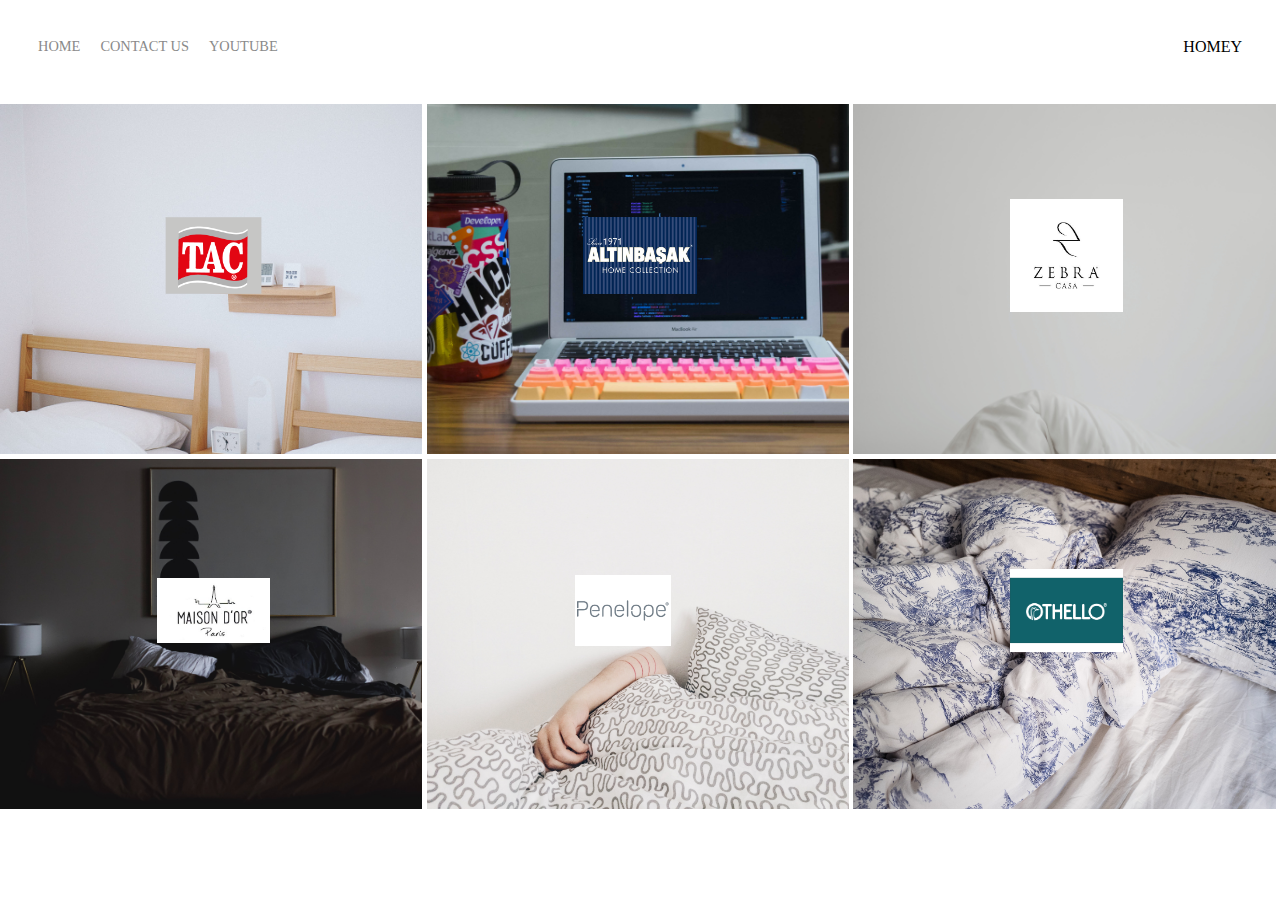
<file: index.html>
<!DOCTYPE html>
<html>
<head>
    <link rel="shortcut icon" type="image/png" href="images/homeyico.png"/><!--favicon-->
    <meta charset="utf-8" />
    <title>homey.az</title>
    <link rel="stylesheet" href="styles.css"><!--css-->
</head>
<body>
    <div class="container">
        <div class="nav-wrapper">
            <div class="left-side">
                <div class="nav-link-wrapper">
                    <a href="index.html">home</a>
                </div><!--nav-link-wrapper ends here-->
                <div class="nav-link-wrapper">
                    <a href="contact.html">contact us</a>
               </div><!--nav-link-wrapper ends here-->
               <div class="nav-link-wrapper">
                    <a href="https://www.youtube.com/">youtube</a>
               </div><!--nav-link-wrapper ends here-->           
             </div><!--left-side ends here-->

            <div class="right-side">
                <div class="brand">
            <div>HOMEY</div>
                </div><!--brand ends here-->
            </div><!--right-side ends here-->
        </div> <!--nav-wrapper ends here-->
    
    <div class="content-wrapper">
        <div class="portfolio-items-wrapper">

            <div class="portfolio-item-wrapper">                                          
                      
                <div class="portfolio-img-background" style="background-image: url(images/portfolio1.jpg);"> </div>
                    <a href="tac.html">
                        <div class="img-text-wrapper">
                            <div class="logo-wrapper">
                            <img src="images/logos/tac.png">                           
                            </div><!--Logo-wrapper ends here-->

                            <div class="subtitle">With over 40 years of experience</div>                       
                        </div><!--text ends here-->
                    </a><!--Image button ends here-->
            </div><!--Portfolio-item-wrapper ends here-->

            <div class="portfolio-item-wrapper">

                <div class="portfolio-img-background" style="background-image: url(images/portfolio2.jpg);"> </div>
                    <a href="altinbashak.html">
                        <div class="img-text-wrapper">
                            <div class="logo-wrapper">
                            <img src="images/logos/altinbasak.png">
                            </div><!--Logo-wrapper ends here-->

                            <div class="subtitle">Home Collection Since 1971</div>
                        </div><!--text ends here-->
                    </a><!--Image button ends here-->
            </div><!--Portfolio-item-wrapper ends here--> 

            <div class="portfolio-item-wrapper">

                 <div class="portfolio-img-background" style="background-image: url(images/portfolio3.jpg);"> </div>
                 <a href="zebracasa.html">
                    <div class="img-text-wrapper">
                        <div class="logo-wrapper">
                            <img src="images/logos/zebra.jpg">
                        </div><!--Logo-wrapper ends here-->

                        <div class="subtitle">Zebra Casa</div>
                    </div><!--text ends here-->
                </a><!--Image button ends here-->
        </div><!--Portfolio-item-wrapper ends here-->

             <div class="portfolio-item-wrapper">

                 <div class="portfolio-img-background" style="background-image: url(images/portfolio4.jpg);"> </div>
                 <a href="maisondor.html">
                    <div class="img-text-wrapper">
                        <div class="logo-wrapper">
                            <img src="images/logos/maison.jpg">
                        </div><!--Logo-wrapper ends here-->

                        <div class="subtitle">Maison D'or</div>
                    </div><!--text ends here-->
                </a><!--Image button ends here-->
        </div><!--Portfolio-item-wrapper ends here-->

             <div class="portfolio-item-wrapper">

                 <div class="portfolio-img-background" style="background-image: url(images/portfolio5.jpg);"> </div>
                 <a href="penelope.html">
                    <div class="img-text-wrapper">
                        <div class="logo-wrapper">
                            <img src="images/logos/penelope.png">
                        </div><!--Logo-wrapper ends here-->

                        <div class="subtitle">Penelope</div>
                    </div><!--text ends here-->
                </a><!--Image button ends here-->
        </div><!--Portfolio-item-wrapper ends here-->

             <div class="portfolio-item-wrapper">

                <div class="portfolio-img-background" style="background-image: url(images/portfolio6.jpg);"> </div>
                <a href="othello.html">
                    <div class="img-text-wrapper">
                        <div class="logo-wrapper">
                            <img src="images/logos/othello.png">
                        </div><!--Logo-wrapper ends here-->

                        <div class="subtitle">Othello</div>
                    </div><!--Image-text-wrapper ends here-->
                </a><!--Image button ends here-->
        </div><!--Portfolio-item-wrapper ends here--> 
            
            </div><!--Portfolio-items-wrapper ends here-->
        </div><!--content-wrapper ends here-->
    </div><!--container ends here-->
</body>
<script>
    const portfolioItems = document.querySelectorAll('.portfolio-item-wrapper')

    portfolioItems.forEach(portfolioItem => {
        portfolioItem.addEventListener('mouseover',() => {
            console.log(portfolioItem);
            console.log(portfolioItem.childNodes[1].classList);
            portfolioItem.childNodes[1].classList.add('img-darken');
            console.log(portfolioItem.childNodes.NodeList);
        })

        portfolioItem.addEventListener('mouseout',() => {
            console.log(portfolioItem.childNodes);
            console.log(portfolioItem.childNodes[1].classList);
            portfolioItem.childNodes[1].classList.remove('img-darken');
        })
    
    })
</script>
</html>
</file>
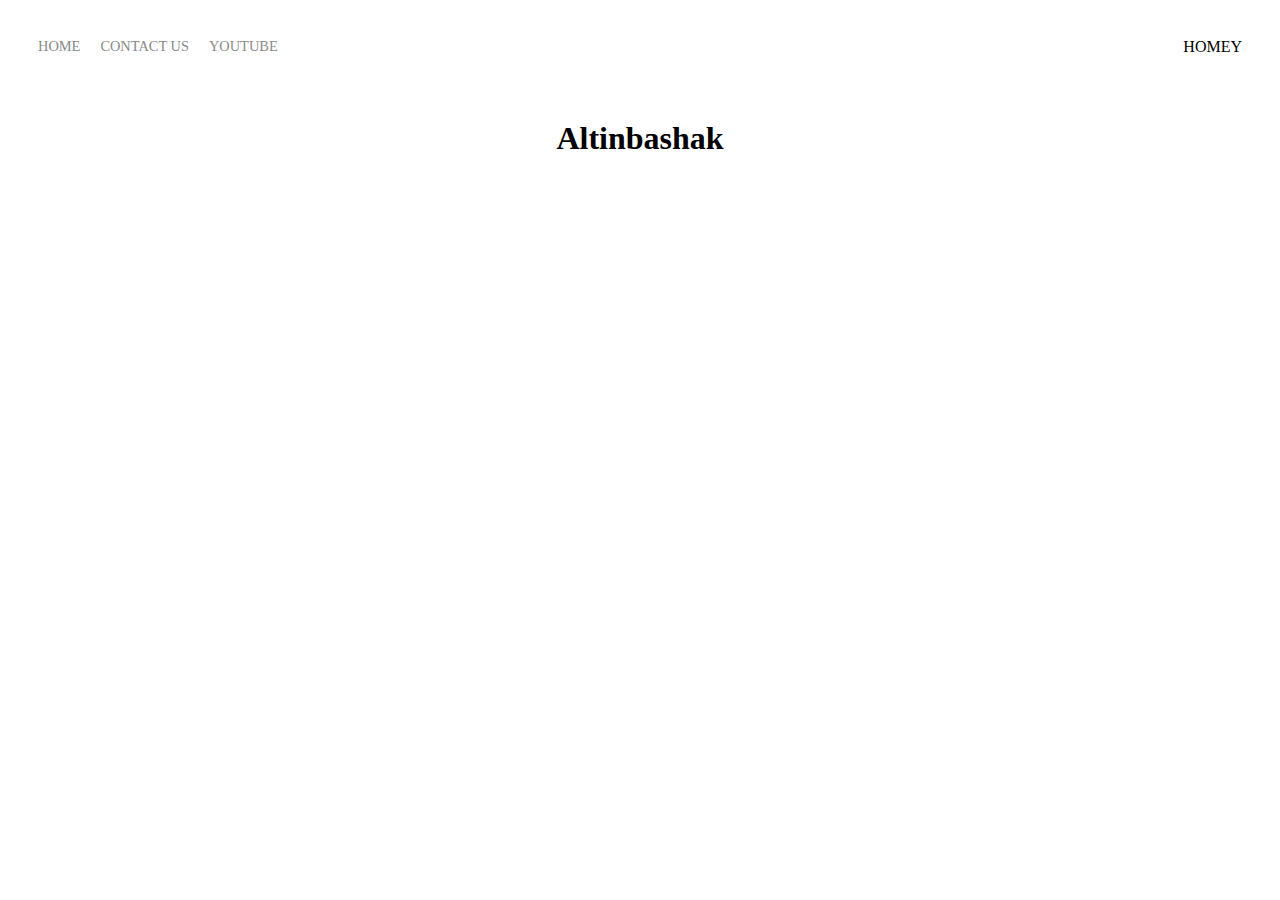
<file: altinbashak.html>
<!DOCTYPE html>
<html>
<head>
    <meta charset="utf-8" />
    <title>homey.az/altinbashak</title>
    <link rel="stylesheet" href="styles.css">
</head>
<body>
    <div class="container">
        <div class="nav-wrapper">
            <div class="left-side">
                <div class="nav-link-wrapper">
                    <a href="index.html">home</a>
                </div>
                <div class="nav-link-wrapper">
                    <a href="contact.html">contact us</a>
               </div>
               <div class="nav-link-wrapper">
                    <a href="https://www.youtube.com/">youtube</a>
               </div>
            
        </div>
            <div class="right-side">
                <div class="brand">
            <div>HOMEY</div>
            </div>
            </div>
        </div> 
    
        <div class="content-wrapper">
            <h1 id="brand-name">Altinbashak</h1>
            
         </div>
    </div>
</body>

</html>
</file>
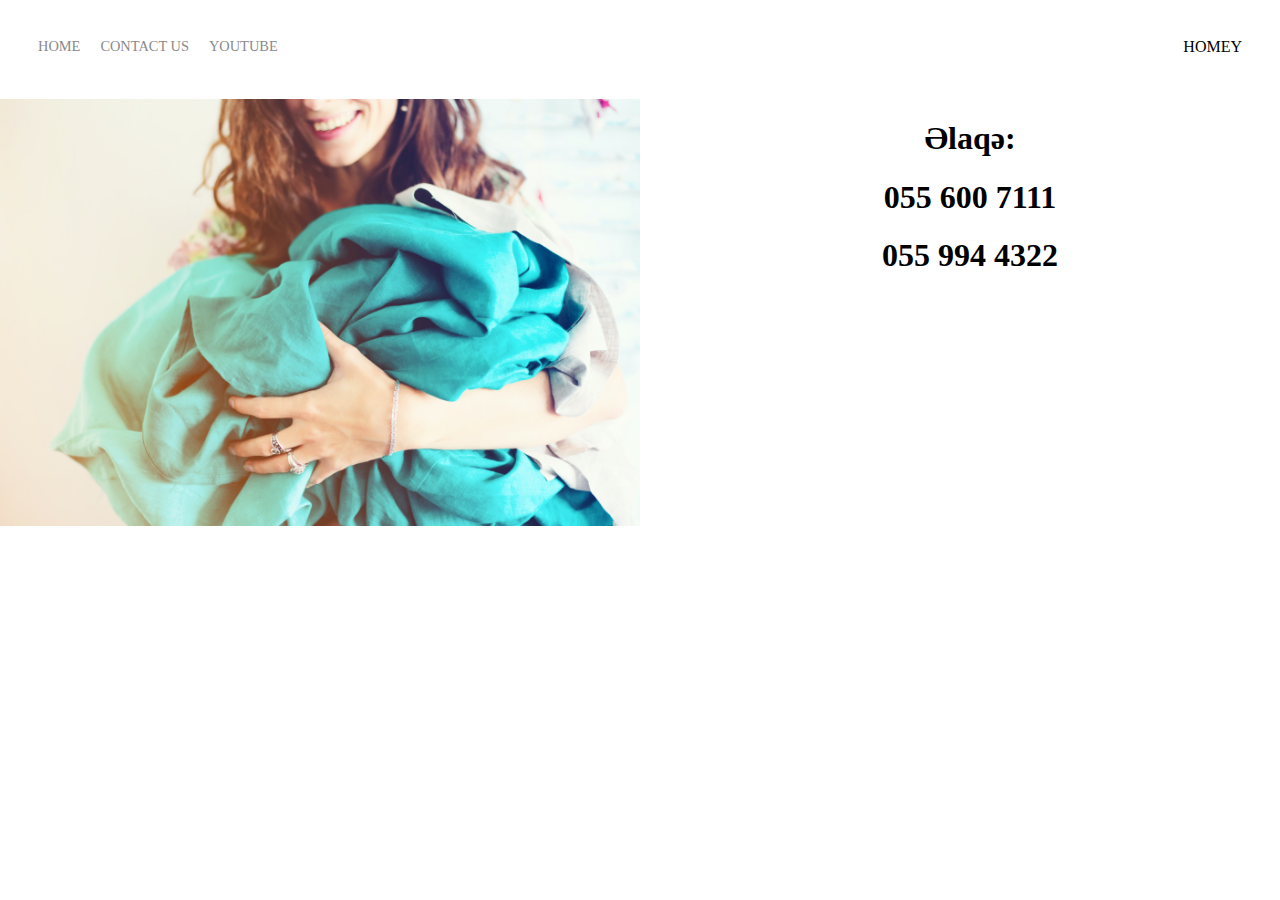
<file: contact.html>
<!DOCTYPE html>
<html>
<head>
    <meta charset="utf-8" />
    <title>homey.az</title>
    <link rel="stylesheet" href="styles.css">
</head>
<body>
    <div class="container">
        <div class="nav-wrapper">
            <div class="left-side">
                <div class="nav-link-wrapper">
                    <a href="index.html">home</a>
                </div>
                <div class="nav-link-wrapper">
                    <a href="contact.html">contact us</a>
               </div>
               <div class="nav-link-wrapper">
                    <a href="https://www.youtube.com/">youtube</a>
               </div>
            
        </div>
            <div class="right-side">
                <div class="brand">
            <div>HOMEY</div>
            </div>
            </div>
        </div> 
    
        <div class="content-wrapper">
            <div class="two-column-wrapper">
                <div class="contact-page-image-wrapper">
                    <img src="images/contactPage.jpg" alt="contact" style="width:100%">
                </div>
                <div class="contact-page-content-wrapper">
                    <h1>Əlaqə: </h1>
                    <h1>055 600 7111</h1>
                    <h1>055 994 4322</h1>
                </div>

            
            </div>
    </div>
</body>

</html>
</file>
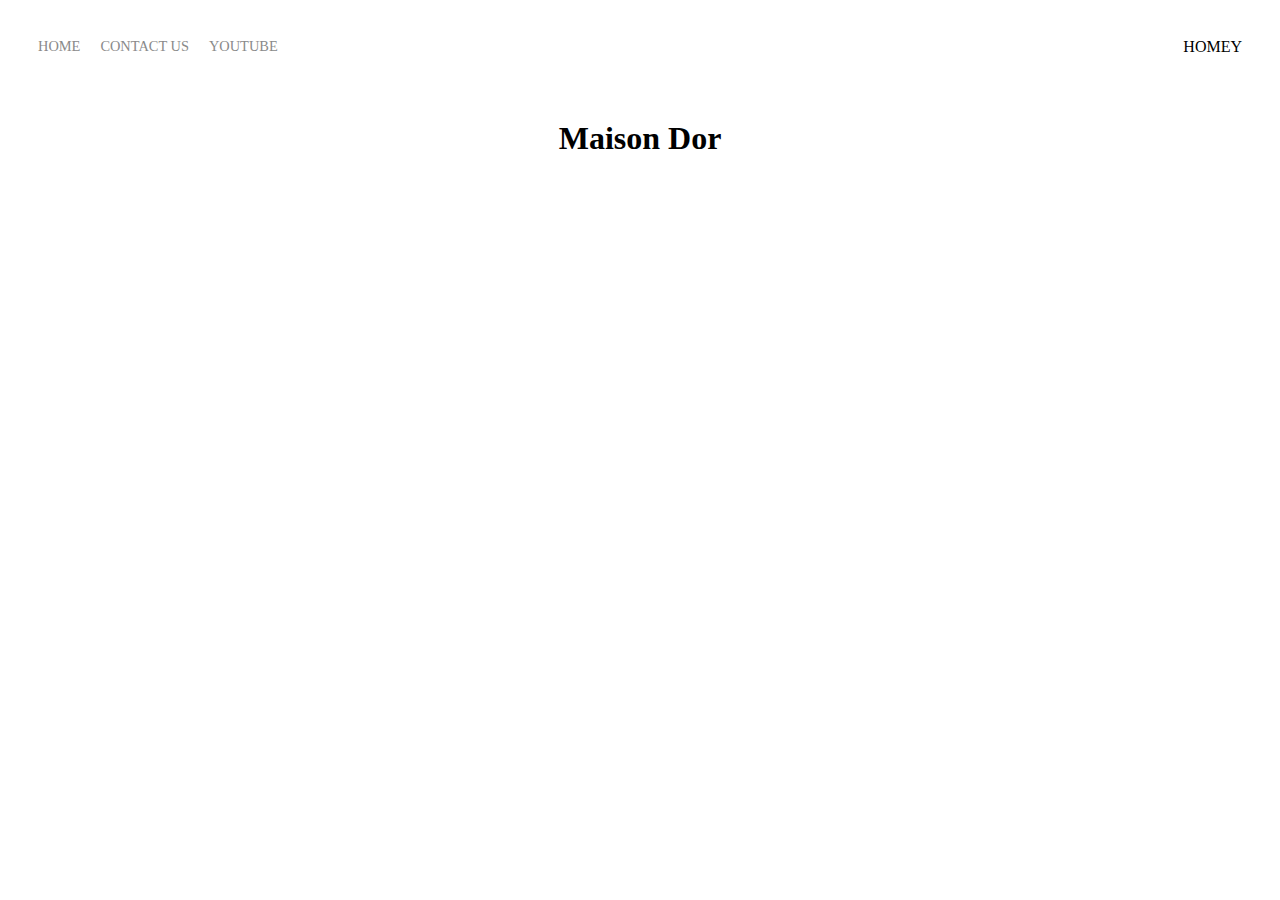
<file: maisondor.html>
<!DOCTYPE html>
<html>
<head>
    <meta charset="utf-8" />
    <title>homey.az/altinbashak</title>
    <link rel="stylesheet" href="styles.css">
</head>
<body>
    <div class="container">
        <div class="nav-wrapper">
            <div class="left-side">
                <div class="nav-link-wrapper">
                    <a href="index.html">home</a>
                </div>
                <div class="nav-link-wrapper">
                    <a href="contact.html">contact us</a>
               </div>
               <div class="nav-link-wrapper">
                    <a href="https://www.youtube.com/">youtube</a>
               </div>
            
        </div>
            <div class="right-side">
                <div class="brand">
            <div>HOMEY</div>
            </div>
            </div>
        </div> 
    
        <div class="content-wrapper">
            <h1 id="brand-name">Maison Dor</h1>
            
         </div>
    </div>
</body>

</html>
</file>
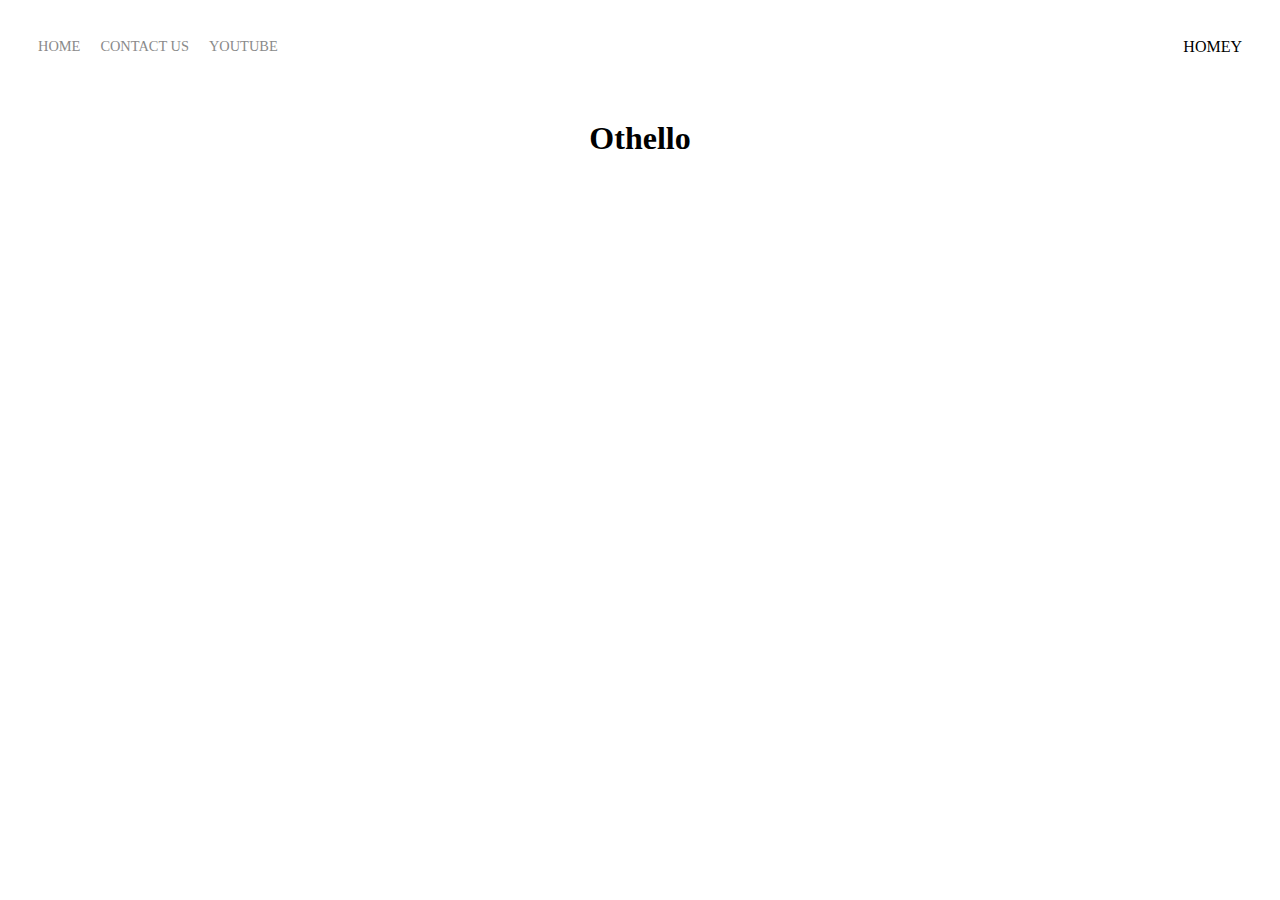
<file: othello.html>
<!DOCTYPE html>
<html>
<head>
    <meta charset="utf-8" />
    <title>homey.az/altinbashak</title>
    <link rel="stylesheet" href="styles.css">
</head>
<body>
    <div class="container">
        <div class="nav-wrapper">
            <div class="left-side">
                <div class="nav-link-wrapper">
                    <a href="index.html">home</a>
                </div>
                <div class="nav-link-wrapper">
                    <a href="contact.html">contact us</a>
               </div>
               <div class="nav-link-wrapper">
                    <a href="https://www.youtube.com/">youtube</a>
               </div>
            
        </div>
            <div class="right-side">
                <div class="brand">
            <div>HOMEY</div>
            </div>
            </div>
        </div> 
    
        <div class="content-wrapper">
            <h1 id="brand-name">Othello</h1>
            
         </div>
    </div>
</body>

</html>
</file>
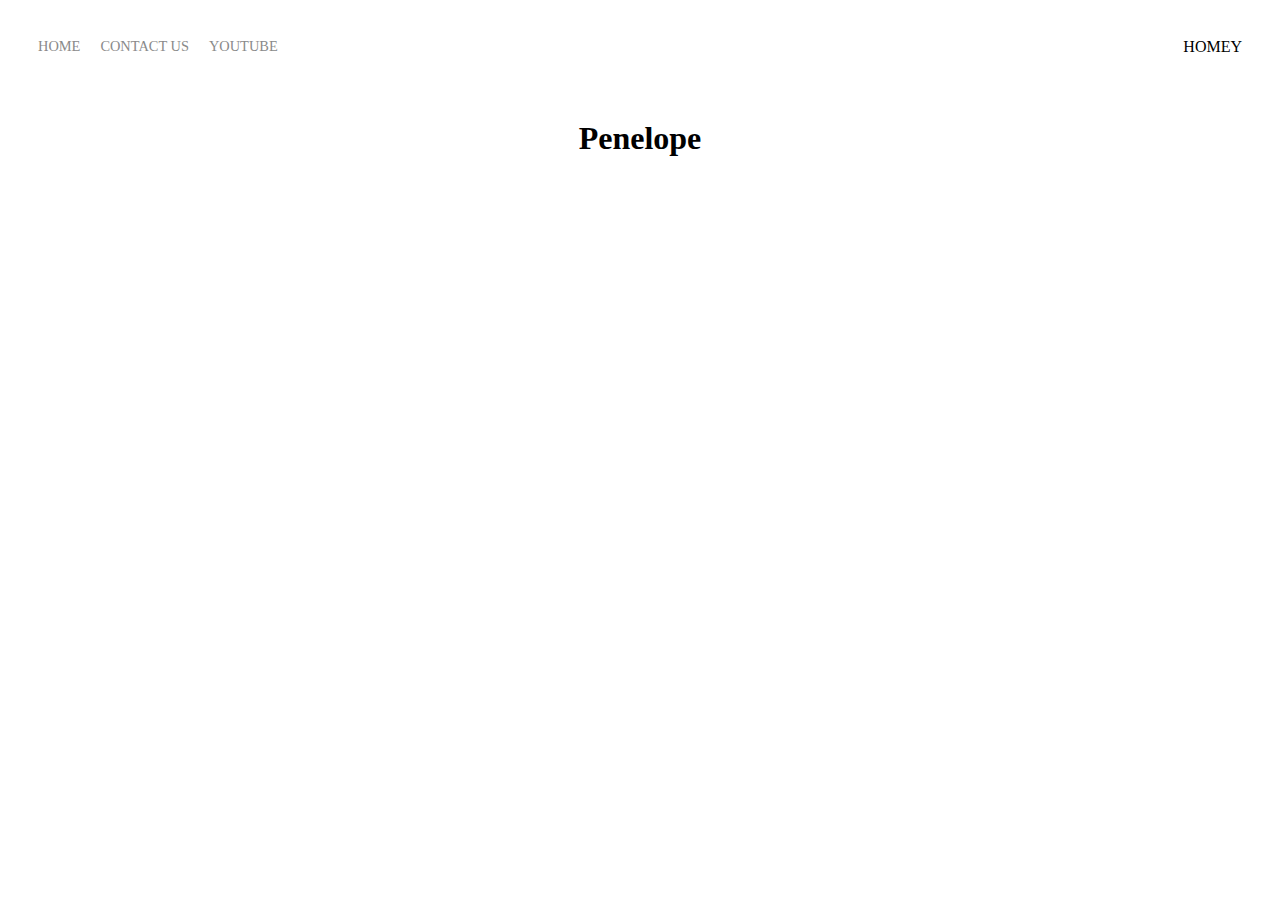
<file: penelope.html>
<!DOCTYPE html>
<html>
<head>
    <meta charset="utf-8" />
    <title>homey.az/altinbashak</title>
    <link rel="stylesheet" href="styles.css">
</head>
<body>
    <div class="container">
        <div class="nav-wrapper">
            <div class="left-side">
                <div class="nav-link-wrapper">
                    <a href="index.html">home</a>
                </div>
                <div class="nav-link-wrapper">
                    <a href="contact.html">contact us</a>
               </div>
               <div class="nav-link-wrapper">
                    <a href="https://www.youtube.com/">youtube</a>
               </div>
            
        </div>
            <div class="right-side">
                <div class="brand">
            <div>HOMEY</div>
            </div>
            </div>
        </div> 
    
        <div class="content-wrapper">
            <h1 id="brand-name">Penelope</h1>
            
         </div>
    </div>
</body>

</html>
</file>
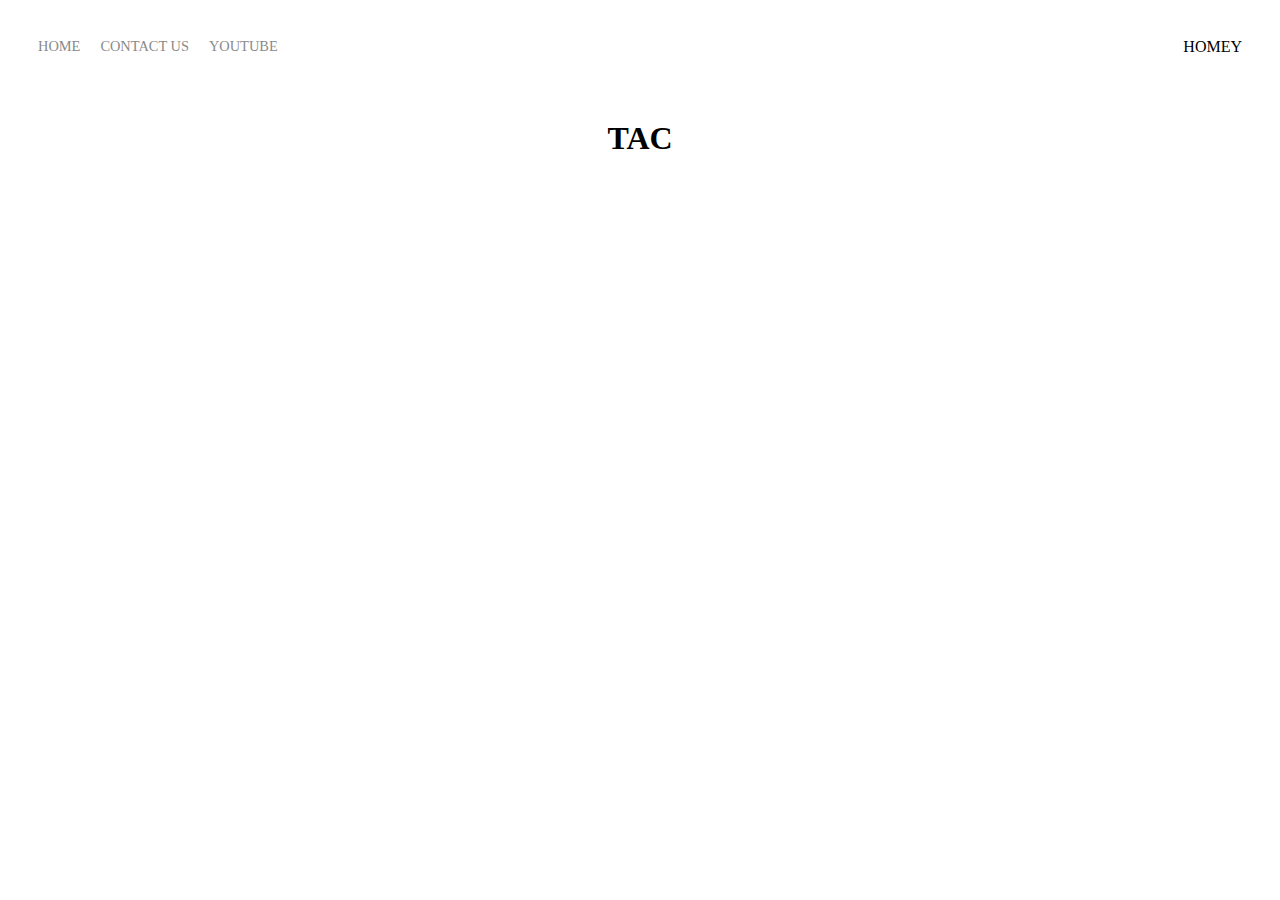
<file: tac.html>
<!DOCTYPE html>
<html>
<head>
    <meta charset="utf-8" />
    <title>homey.az/altinbashak</title>
    <link rel="stylesheet" href="styles.css">
</head>
<body>
    <div class="container">
        <div class="nav-wrapper">
            <div class="left-side">
                <div class="nav-link-wrapper">
                    <a href="index.html">home</a>
                </div>
                <div class="nav-link-wrapper">
                    <a href="contact.html">contact us</a>
               </div>
               <div class="nav-link-wrapper">
                    <a href="https://www.youtube.com/">youtube</a>
               </div>
            
        </div>
            <div class="right-side">
                <div class="brand">
            <div>HOMEY</div>
            </div>
            </div>
        </div> 
    
        <div class="content-wrapper">
            <h1 id="brand-name">TAC</h1>
            
         </div>
    </div>
</body>

</html>
</file>
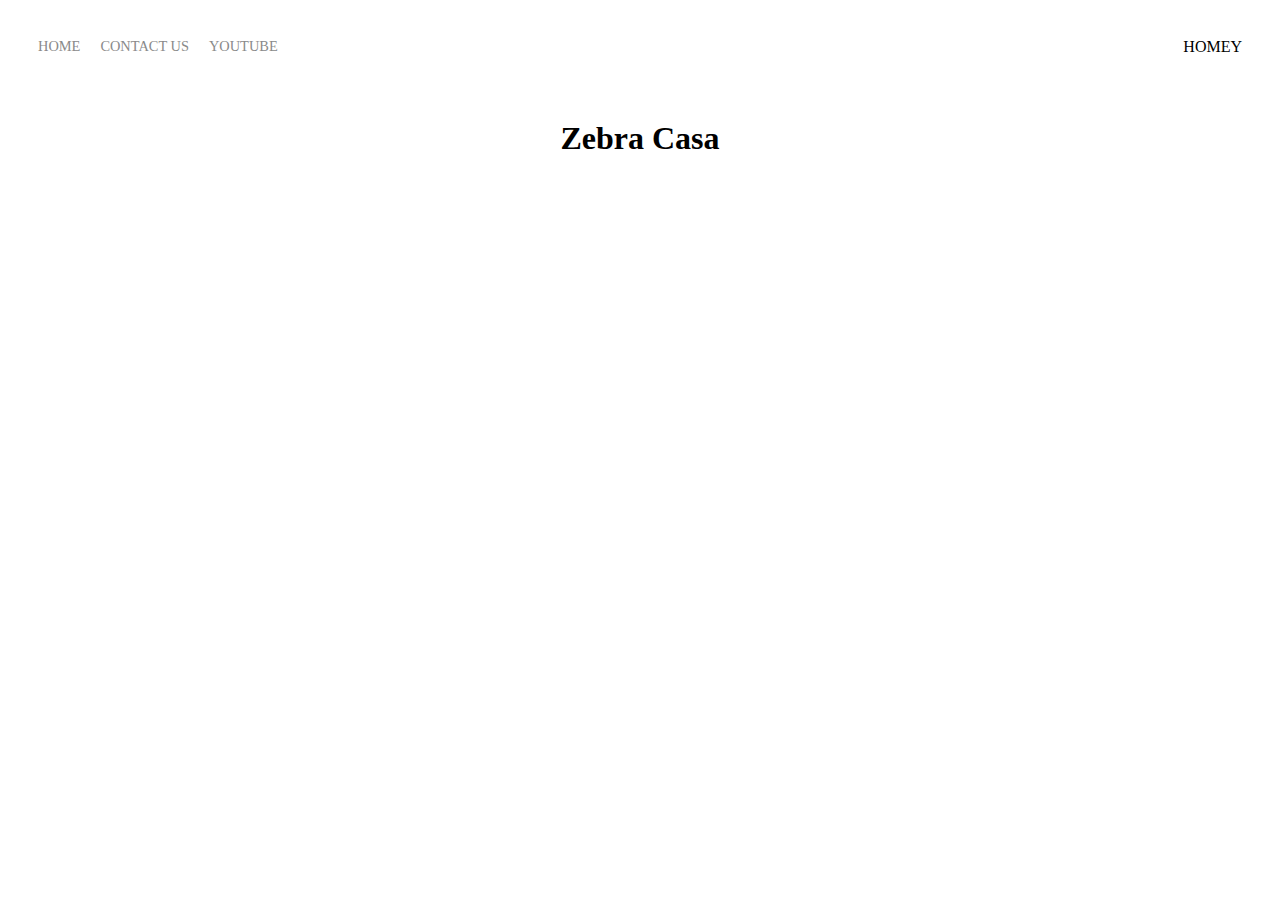
<file: zebracasa.html>
<!DOCTYPE html>
<html>
<head>
    <meta charset="utf-8" />
    <title>homey.az/altinbashak</title>
    <link rel="stylesheet" href="styles.css">
</head>
<body>
    <div class="container">
        <div class="nav-wrapper">
            <div class="left-side">
                <div class="nav-link-wrapper">
                    <a href="index.html">home</a>
                </div>
                <div class="nav-link-wrapper">
                    <a href="contact.html">contact us</a>
               </div>
               <div class="nav-link-wrapper">
                    <a href="https://www.youtube.com/">youtube</a>
               </div>
            
        </div>
            <div class="right-side">
                <div class="brand">
            <div>HOMEY</div>
            </div>
            </div>
        </div> 
    
        <div class="content-wrapper">
            <h1 id="brand-name">Zebra Casa</h1>
            
         </div>
    </div>
</body>

</html>
</file>
<file: styles.css>
/*Master Styles*/
body {
    margin:0px;
}

.container {
    display: grid;
    grid-template-columns: 1fr;
}


/*Nav Styles*/

.nav-wrapper {
    display: flex;
    justify-content: space-between;
    padding: 38px;
}
.left-side {
    display: flex;
 }
 .nav-wrapper > .left-side>div{
     margin-right: 20px;
     font-size: 0.9em;
     text-transform: uppercase;
 }
 .nav-link-wrapper {
height: 22px;
border-bottom: 1px solid transparent;
transition: border-bottom 0.5s;
 }
 .nav-link-wrapper a {
     color: #8a8a8a;
     text-decoration: none;
     transition: color 0.5s;
 }
 .nav-link-wrapper:hover {
     border-bottom: 1px solid black;

 }
 .nav-link-wrapper a:hover {
    color:black;
    
}
/*Portfolio Styles*/
.portfolio-items-wrapper{
    display: grid;
    grid-template-columns: 1fr 1fr 1fr;
}
.portfolio-item-wrapper {
    position: relative;
}

.portfolio-img-background{
    height: 350px;
    width:99%;
    margin-top: 5px;
    background-size: cover;
    background-position: center;
    background-repeat: no-repeat;
}

.img-text-wrapper {
    position:absolute;
    top: 0;
    display: flex;
    flex-direction: column;
    justify-content: center;
    align-items: center;
    height: 100%;
    text-align: center;
    padding-left: 100px;
    padding-right:100px;

}
.logo-wrapper img {
    width:50%;
    margin-bottom: 20px;
}
/*Needs to be more specific with selector*/
.img-text-wrapper .subtitle {
   transition: 1s;
   font-weight: 600;
   color:transparent;
}
.img-text-wrapper:hover .subtitle {
    font-weight: 600;
    color: lightseagreen;
}
.img-darken {

    transition: 1s;
    filter:brightness(10%);
}
/*Contact page*/
.two-column-wrapper {
    display:grid;
    grid-template-columns: 1fr 1fr;
}
.contact-page-content-wrapper {
    padding-left: 20px;
    text-align:center;
}
#brand-name {
    text-align: center;
}
</file>
